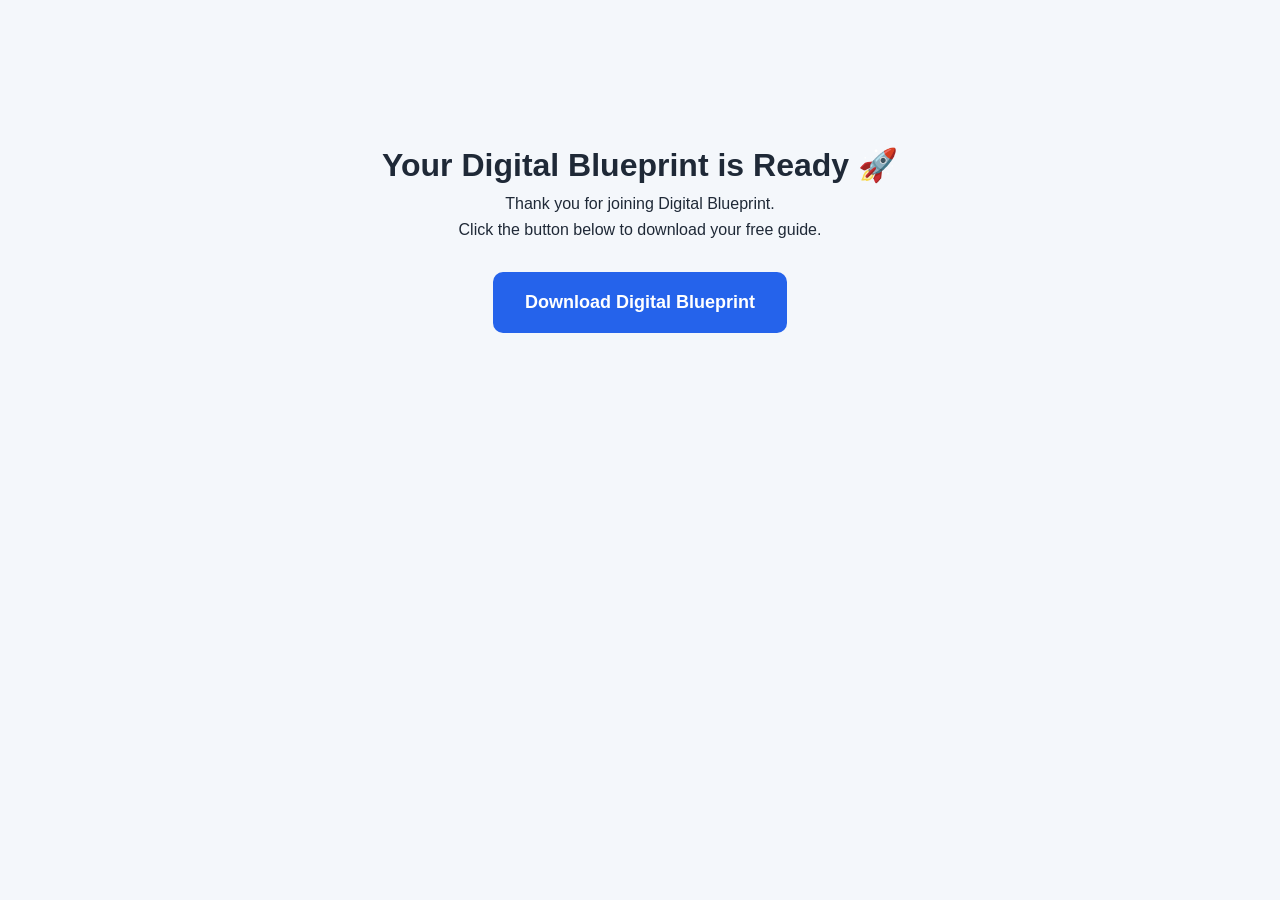
<file: download.html>
<!DOCTYPE html>
<html lang="en">

<head>

    <meta charset="UTF-8">
    <meta name="viewport" content="width=device-width, initial-scale=1.0">

    <title>Download Digital Blueprint</title>

    <link rel="stylesheet" href="style.css">

</head>

<body>

    <main class="download-container">

        <h1>Your Digital Blueprint is Ready 🚀</h1>

        <p>
            Thank you for joining Digital Blueprint.
        </p>

        <p>
            Click the button below to download your free guide.
        </p>

        <a class="download-button"
           href="workbook.pdf"
           download>
            Download Digital Blueprint
        </a>

    </main>

</body>

</html>
</file>
<file: style.css>
* {
    margin: 0;
    padding: 0;
    box-sizing: border-box;
}

html {
    scroll-behavior: smooth;
}

body {
    font-family: "Inter", sans-serif;
    background: #f4f7fb;
    color: #1f2937;
    line-height: 1.6;
}

.container {
    width: min(1200px, calc(100% - 40px));
    margin: 0 auto;
}

/* ==========================================================
   HERO
========================================================== */

.hero {
    min-height: 100vh;
    display: flex;
    align-items: center;
    padding: 80px 0;
}

.hero-content {
    display: grid;
    grid-template-columns: 1.1fr 0.9fr;
    align-items: center;
    gap: 80px;
}

.badge {
    display: inline-block;
    padding: 8px 18px;
    margin-bottom: 24px;

    background: #dff6e6;
    color: #0b7d46;

    border-radius: 999px;

    font-size: 14px;
    font-weight: 700;
}

.hero h1 {
    margin-bottom: 24px;

    color: #111827;

    font-size: 58px;
    line-height: 1.05;
    font-weight: 800;
}

.subtitle {
    max-width: 620px;
    margin-bottom: 40px;

    color: #4b5563;

    font-size: 21px;
}

.hero-buttons {
    display: flex;
    flex-wrap: wrap;
    gap: 18px;
}

.button-primary,
.button-secondary {
    display: inline-block;
    padding: 16px 30px;

    border-radius: 12px;

    font-weight: 700;
    text-decoration: none;

    transition: 0.25s;
}

.button-primary {
    background: #16a34a;
    color: #ffffff;
}

.button-primary:hover {
    background: #15803d;
    transform: translateY(-2px);
}

.button-secondary {
    background: #ffffff;
    color: #374151;

    border: 2px solid #d1d5db;
}

.button-secondary:hover {
    border-color: #16a34a;
    color: #16a34a;
}

.hero-image {
    display: flex;
    justify-content: center;
}

.hero-image img {
    width: 100%;
    max-width: 420px;

    border-radius: 18px;

    box-shadow: 0 30px 70px rgba(0, 0, 0, 0.18);

    transition: 0.3s;
}

.hero-image img:hover {
    transform: translateY(-8px);
}

/* ==========================================================
   SHARED SECTION HEADER
========================================================== */

.section-title {
    max-width: 820px;
    margin: 0 auto 70px;

    text-align: center;
}

.section-title > span {
    display: inline-block;
    padding: 8px 18px;

    background: #eef4ff;
    color: #2563eb;

    border-radius: 999px;

    font-size: 13px;
    font-weight: 700;
    letter-spacing: 2px;
    text-transform: uppercase;
}

.section-title h2 {
    margin-top: 22px;

    color: #111827;

    font-size: 42px;
    line-height: 1.2;
}

.section-description {
    max-width: 700px;
    margin: 22px auto 0;

    color: #6b7280;

    font-size: 18px;
    line-height: 1.7;
}

/* ==========================================================
   PROBLEM
========================================================== */

.problem {
    padding: 110px 0;

    background: #ffffff;
}

.problem-grid {
    display: grid;
    grid-template-columns: repeat(2, 1fr);
    gap: 30px;
}

.problem-card {
    padding: 35px;

    background: #f8fafc;

    border: 1px solid #e5e7eb;
    border-radius: 18px;

    transition: 0.25s;
}

.problem-card:hover {
    transform: translateY(-6px);

    box-shadow: 0 18px 40px rgba(0, 0, 0, 0.08);
}

.problem-card h3 {
    margin-bottom: 15px;

    color: #111827;

    font-size: 24px;
}

.problem-card p {
    color: #6b7280;

    font-size: 17px;
    line-height: 1.7;
}

/* ==========================================================
   TRANSFORMATION
========================================================== */

.transformation {
    padding: 110px 0;

    background: #f4f7fb;
}

.results-grid {
    display: grid;
    grid-template-columns: repeat(auto-fit, minmax(280px, 1fr));
    gap: 28px;
}

.result-card {
    padding: 35px;

    background: #ffffff;

    border: 1px solid #e5e7eb;
    border-radius: 18px;

    transition: 0.25s;
}

.result-card:hover {
    transform: translateY(-6px);

    box-shadow: 0 20px 45px rgba(0, 0, 0, 0.08);
}

.check-icon {
    display: inline-flex;
    justify-content: center;
    align-items: center;

    width: 42px;
    height: 42px;

    background: #e8f5ec;
    color: #16a34a;

    border-radius: 50%;

    font-size: 22px;
    font-weight: 700;
}

.result-card h3 {
    margin: 20px 0 15px;

    color: #111827;

    font-size: 24px;
}

.result-card p {
    color: #6b7280;

    line-height: 1.7;
}

/* ==========================================================
   WHAT'S INSIDE
========================================================== */

.inside {
    padding: 110px 0;

    background: #ffffff;
}

.inside-grid {
    display: grid;
    grid-template-columns: repeat(2, 1fr);
    gap: 28px;
}

.inside-card {
    display: flex;
    align-items: flex-start;
    gap: 24px;

    padding: 32px;

    background: #f8fafc;

    border: 1px solid #e5e7eb;
    border-radius: 18px;

    transition: 0.25s;
}

.inside-card:hover {
    transform: translateY(-5px);

    border-color: #bbf7d0;

    box-shadow: 0 18px 40px rgba(0, 0, 0, 0.07);
}

.inside-number {
    flex: 0 0 auto;

    display: inline-flex;
    justify-content: center;
    align-items: center;

    width: 52px;
    height: 52px;

    background: #dcfce7;
    color: #15803d;

    border-radius: 14px;

    font-size: 17px;
    font-weight: 800;
}

.inside-card h3 {
    margin-bottom: 10px;

    color: #111827;

    font-size: 21px;
    line-height: 1.3;
}

.inside-card p {
    color: #6b7280;

    font-size: 16px;
    line-height: 1.7;
}

/* ==========================================================
   RESPONSIVE
========================================================== */

@media (max-width: 900px) {

    .hero {
        min-height: auto;
        padding: 70px 0;
    }

    .hero-content {
        grid-template-columns: 1fr;
        gap: 50px;

        text-align: center;
    }

    .hero h1 {
        font-size: 42px;
    }

    .subtitle {
        margin-inline: auto;

        font-size: 18px;
    }

    .hero-buttons {
        justify-content: center;
    }

    .section-title {
        margin-bottom: 50px;
    }

    .section-title h2 {
        font-size: 32px;
    }

    .problem-grid,
    .inside-grid {
        grid-template-columns: 1fr;
    }

}

@media (max-width: 600px) {

    .container {
        width: min(100% - 30px, 1200px);
    }

    .hero {
        padding: 55px 0 70px;
    }

    .hero h1 {
        font-size: 36px;
    }

    .hero-buttons {
        flex-direction: column;
    }

    .button-primary,
    .button-secondary {
        width: 100%;

        text-align: center;
    }

    .hero-image img {
        max-width: 330px;
    }

    .problem,
    .transformation,
    .inside {
        padding: 80px 0;
    }

    .section-title h2 {
        font-size: 28px;
    }

    .section-description {
        font-size: 16px;
    }

    .problem-card,
    .result-card,
    .inside-card {
        padding: 26px;
    }

    .inside-card {
        gap: 18px;
    }

    .inside-number {
        width: 46px;
        height: 46px;
    }

}

/* ==========================================================
   AUDIENCE
========================================================== */

.audience{

    padding:110px 0;

    background:#f4f7fb;

}

.audience-grid{

    display:grid;

    grid-template-columns:repeat(2,1fr);

    gap:24px;

}

.audience-card{

    display:flex;

    align-items:flex-start;

    gap:18px;

    padding:28px;

    background:#ffffff;

    border:1px solid #e5e7eb;

    border-radius:18px;

    transition:.25s;

}

.audience-card:hover{

    transform:translateY(-5px);

    box-shadow:0 18px 40px rgba(0,0,0,.08);

}

.audience-card span{

    flex:0 0 auto;

    display:flex;

    justify-content:center;

    align-items:center;

    width:36px;

    height:36px;

    border-radius:50%;

    background:#dcfce7;

    color:#16a34a;

    font-weight:700;

}

.audience-card p{

    color:#374151;

    font-size:17px;

    line-height:1.7;

}

@media (max-width:900px){

    .audience-grid{

        grid-template-columns:1fr;

    }

}

/* ==========================================================
   WHY
========================================================== */

.why{

    padding:110px 0;

    background:#ffffff;

}

.why-grid{

    display:grid;

    grid-template-columns:1fr 1fr;

    gap:35px;

}

.why-column{

    padding:40px;

    background:#f8fafc;

    border:1px solid #e5e7eb;

    border-radius:18px;

}

.why-column h3{

    margin-bottom:28px;

    font-size:28px;

    color:#111827;

}

.why-column ul{

    list-style:none;

}

.why-column li{

    padding:16px 0;

    border-bottom:1px solid #e5e7eb;

    color:#4b5563;

    font-size:17px;

}

.why-column li:last-child{

    border:none;

}

.featured{

    background:#16a34a;

    color:white;

    border:none;

}

.featured h3{

    color:white;

}

.featured li{

    color:white;

    border-bottom:1px solid rgba(255,255,255,.25);

}

@media(max-width:900px){

    .why-grid{

        grid-template-columns:1fr;

    }

}

/* ==========================================================
   FAQ
========================================================== */

.faq {
    padding: 110px 0;
    background: #f4f7fb;
}

.faq-list {
    max-width: 900px;
    margin: 0 auto;
}

.faq-item {
    margin-bottom: 18px;
    padding: 0 28px;

    background: #ffffff;

    border: 1px solid #e5e7eb;
    border-radius: 16px;

    transition: 0.25s;
}

.faq-item:hover {
    border-color: #bbf7d0;
}

.faq-item summary {
    position: relative;
    display: block;

    padding: 24px 40px 24px 0;

    color: #111827;

    font-size: 18px;
    font-weight: 700;

    cursor: pointer;
    list-style: none;

    -webkit-appearance: none;
    appearance: none;
}

.faq-item summary::-webkit-details-marker {
    display: none;
}

.faq-item summary::marker {
    content: "";
}

.faq-item summary::after {
    content: "+";

    position: absolute;
    top: 50%;
    right: 0;

    color: #16a34a;

    font-size: 28px;
    font-weight: 500;
    line-height: 1;

    transform: translateY(-50%);
}

.faq-item[open] summary::after {
    content: "−";
}

.faq-item p {
    padding: 0 0 24px;

    color: #6b7280;

    font-size: 16px;
    line-height: 1.7;
}

@media (max-width: 600px) {

    .faq {
        padding: 80px 0;
    }

    .faq-item {
        padding: 0 22px;
    }

    .faq-item summary {
        font-size: 17px;
    }

}
/* ==========================================================
   FINAL CTA
========================================================== */

.final-cta {
    padding: 110px 0;
    background: #ffffff;
}

.final-cta-box {
    max-width: 1000px;
    margin: 0 auto;
    padding: 70px 50px;

    text-align: center;

    background: #111827;
    border-radius: 26px;

    box-shadow: 0 24px 60px rgba(17, 24, 39, 0.18);
}

.final-cta-label {
    display: inline-block;
    margin-bottom: 20px;

    color: #86efac;

    font-size: 14px;
    font-weight: 700;
    letter-spacing: 1px;
    text-transform: uppercase;
}

.final-cta-box h2 {
    max-width: 760px;
    margin: 0 auto 22px;

    color: #ffffff;

    font-size: 44px;
    line-height: 1.15;
}

.final-cta-box p {
    max-width: 680px;
    margin: 0 auto 34px;

    color: #d1d5db;

    font-size: 18px;
    line-height: 1.7;
}

.final-cta-button {
    display: inline-flex;
    justify-content: center;
    align-items: center;

    min-width: 280px;

    padding: 22px 42px;

    background: #22c55e;
    color: #ffffff;

    border-radius: 14px;

    font-size: 20px;
    font-weight: 700;

    text-decoration: none;

    transition: 0.25s;
}

.final-cta-button:hover {
    background: #16a34a;
    transform: translateY(-3px);
}

.final-cta-box small {
    display: block;
    margin-top: 20px;

    color: #9ca3af;

    font-size: 14px;
}

@media (max-width: 700px) {

    .final-cta {
        padding: 80px 0;
    }

    .final-cta-box {
        padding: 50px 24px;
        border-radius: 20px;
    }

    .final-cta-box h2 {
        font-size: 34px;
    }

    .final-cta-box p {
        font-size: 17px;
    }

    .final-cta-button {
    width: 100%;
    min-width: auto;
    padding: 20px 30px;
    font-size: 19px;
}

}

/* ==========================================================
   FOOTER
========================================================== */

.footer {
    padding: 70px 0 30px;

    background: #111827;
    color: #ffffff;
}

.footer-content {
    display: flex;
    justify-content: space-between;
    align-items: flex-start;

    gap: 50px;

    padding-bottom: 45px;

    border-bottom: 1px solid rgba(255, 255, 255, 0.12);
}

.footer-brand {
    max-width: 480px;
}

.footer-brand h3 {
    margin-bottom: 16px;

    color: #ffffff;

    font-size: 23px;
    line-height: 1.3;
}

.footer-brand p {
    color: #9ca3af;

    font-size: 15px;
    line-height: 1.7;
}

.footer-links {
    display: flex;
    flex-wrap: wrap;

    gap: 24px;
}

.footer-links a {
    color: #d1d5db;

    font-size: 15px;
    font-weight: 600;

    text-decoration: none;

    transition: 0.2s;
}

.footer-links a:hover {
    color: #86efac;
}

.footer-bottom {
    padding-top: 28px;

    text-align: center;
}

.footer-bottom p {
    color: #6b7280;

    font-size: 14px;
}

@media (max-width: 800px) {

    .footer {
        padding-top: 55px;
    }

    .footer-content {
        flex-direction: column;

        gap: 30px;
    }

    .footer-links {
        flex-direction: column;

        gap: 16px;
    }

    .footer-bottom {
        text-align: left;
    }

}

/* ==========================================================
   QUIZ
========================================================== */

.quiz-section {
    padding: 110px 0;
    background: #f4f7fb;
}

.quiz-wrapper {
    max-width: 850px;
    margin: 0 auto;
}

.quiz-intro {
    max-width: 700px;
    margin: 0 auto 45px;
    text-align: center;
}

.quiz-label {
    display: inline-block;
    margin-bottom: 15px;

    color: #16a34a;

    font-size: 14px;
    font-weight: 700;
    letter-spacing: 1px;
    text-transform: uppercase;
}

.quiz-intro h2 {
    margin-bottom: 20px;

    color: #111827;

    font-size: 42px;
    line-height: 1.2;
}

.quiz-intro p {
    color: #6b7280;
    font-size: 18px;
    line-height: 1.7;
}

.quiz-card {
    padding: 45px;

    background: #ffffff;

    border: 1px solid #e5e7eb;
    border-radius: 24px;

    box-shadow: 0 18px 50px rgba(17, 24, 39, 0.08);
}

.quiz-progress {
    margin-bottom: 38px;
}

.quiz-progress-text {
    margin-bottom: 12px;

    color: #6b7280;

    font-size: 14px;
    font-weight: 600;
}

.quiz-progress-track {
    height: 8px;

    overflow: hidden;

    background: #e5e7eb;
    border-radius: 999px;
}

.quiz-progress-bar {
    width: 20%;
    height: 100%;

    background: #22c55e;
    border-radius: 999px;

    transition: width 0.3s ease;
}

.quiz-question {
    display: none;
}

.quiz-question.active {
    display: block;
}

.quiz-question h3 {
    margin-bottom: 28px;

    color: #111827;

    font-size: 25px;
    line-height: 1.4;
}

.quiz-option {
    display: flex;
    align-items: center;

    gap: 14px;

    margin-bottom: 14px;
    padding: 18px 20px;

    border: 1px solid #d1d5db;
    border-radius: 13px;

    color: #374151;

    font-size: 16px;
    line-height: 1.5;

    cursor: pointer;

    transition: 0.2s;
}

.quiz-option:hover {
    border-color: #22c55e;
    background: #f0fdf4;
}

.quiz-option:has(input:checked) {
    border-color: #22c55e;
    background: #f0fdf4;
}

.quiz-option input {
    flex: 0 0 auto;

    width: 18px;
    height: 18px;

    accent-color: #16a34a;
}

.quiz-error {
    display: none;

    margin-top: 18px;

    color: #dc2626;

    font-size: 14px;
    font-weight: 600;
}

.quiz-error.visible {
    display: block;
}

.quiz-navigation {
    display: flex;
    justify-content: space-between;

    gap: 16px;

    margin-top: 32px;
}

.quiz-back,
.quiz-next,
.quiz-submit,
.quiz-buy-button {
    padding: 15px 24px;

    border: none;
    border-radius: 11px;

    font-family: inherit;
    font-size: 16px;
    font-weight: 700;

    cursor: pointer;
}

.quiz-back {
    background: #f3f4f6;
    color: #374151;
}

.quiz-back:disabled {
    opacity: 0.45;
    cursor: not-allowed;
}

.quiz-next,
.quiz-submit,
.quiz-buy-button {
    background: #22c55e;
    color: #ffffff;
}

.quiz-next:hover,
.quiz-submit:hover,
.quiz-buy-button:hover {
    background: #16a34a;
}

.quiz-contact,
.quiz-result {
    display: none;
}

.quiz-contact.active,
.quiz-result.active {
    display: block;
}

.quiz-contact h3,
.quiz-result h3 {
    margin-bottom: 16px;

    color: #111827;

    font-size: 28px;
    line-height: 1.35;
}

.quiz-contact > p,
.quiz-result > p {
    margin-bottom: 28px;

    color: #6b7280;

    font-size: 16px;
    line-height: 1.7;
}

.quiz-field {
    margin-bottom: 20px;
}

.quiz-field label {
    display: block;

    margin-bottom: 8px;

    color: #374151;

    font-size: 14px;
    font-weight: 700;
}

.quiz-field input {
    width: 100%;

    padding: 16px 18px;

    border: 1px solid #d1d5db;
    border-radius: 11px;

    font-family: inherit;
    font-size: 16px;
}

.quiz-field input:focus {
    outline: none;
    border-color: #22c55e;

    box-shadow: 0 0 0 3px rgba(34, 197, 94, 0.14);
}

.quiz-submit {
    width: 100%;
    margin-top: 6px;
}

.quiz-result {
    text-align: center;
}

.quiz-result-icon {
    display: flex;
    justify-content: center;
    align-items: center;

    width: 58px;
    height: 58px;

    margin: 0 auto 22px;

    background: #dcfce7;
    color: #16a34a;

    border-radius: 50%;

    font-size: 28px;
    font-weight: 800;
}

.quiz-buy-button {
    display: inline-flex;
    justify-content: center;
    align-items: center;

    min-width: 280px;

    margin-top: 6px;

    text-decoration: none;
}

.quiz-result small {
    display: block;

    margin-top: 16px;

    color: #9ca3af;

    font-size: 13px;
}

@media (max-width: 700px) {

    .quiz-section {
        padding: 80px 0;
    }

    .quiz-intro h2 {
        font-size: 34px;
    }

    .quiz-card {
        padding: 32px 20px;
        border-radius: 18px;
    }

    .quiz-question h3 {
        font-size: 22px;
    }

    .quiz-option {
        align-items: flex-start;
        padding: 16px;
    }

    .quiz-navigation {
        flex-direction: column-reverse;
    }

    .quiz-back,
    .quiz-next {
        width: 100%;
    }

    .quiz-buy-button {
        width: 100%;
        min-width: auto;
    }

}

.quiz-consent{

    display:flex;

    align-items:flex-start;

    gap:12px;

    margin:24px 0;

    color:#6b7280;

    font-size:14px;

    line-height:1.6;

}

.quiz-consent input{

    margin-top:3px;

    accent-color:#16a34a;

    flex-shrink:0;

}

.download-container {

    max-width: 700px;
    margin: 100px auto;
    padding: 40px;
    text-align: center;

}

.download-button {

    display: inline-block;

    margin-top: 30px;

    padding: 16px 32px;

    background: #2563eb;

    color: white;

    text-decoration: none;

    border-radius: 10px;

    font-size: 18px;

    font-weight: 600;

}

.download-button:hover {

    background: #1d4ed8;

}
</file>
